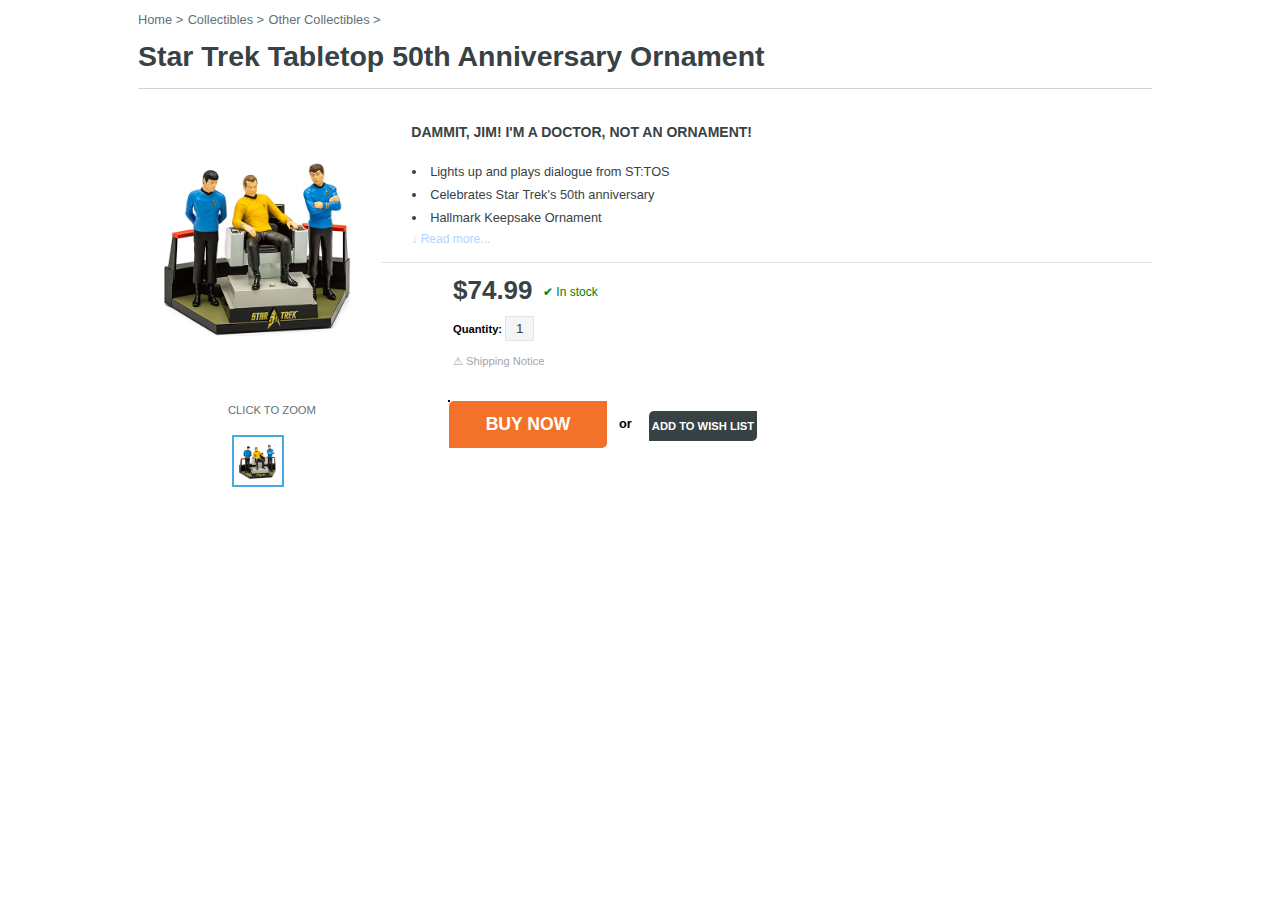
<file: geek/index.html>
<!DOCTYPE html>
<html lang="en">
<head>
    <meta charset="UTF-8">
    <title>Geek</title>
    <link rel="stylesheet" href="css/style.css">
    <meta name="viewport" content="width=device-width, initial-scale=1.0">
</head>
<body>
<div class="wrap">
    <div class="nav">
        <ul>
            <li><a href="#" title="Home   >">Home   ></a></li>
            <li><a href="#" title="Collectibles   >">Collectibles   ></a></li>
            <li><a href="#" title="Other Collectibles   >">Other Collectibles   ></a></li>
        </ul>
    </div>
    <header>
        <h1>Star Trek Tabletop 50th Anniversary Ornament</h1>
    </header>
    <div class="main">
        <div class="contain">
            <div id="img">
            <img src="images/1.jpg" alt="Star Trek Tabletop 50th Anniversary Ornament Main Image" id="simple" tabindex="0">
            </div>
            <div class="content">
                <a href="#simple" class="a1">CLICK TO ZOOM</a>
                <a href="#" ><img src="images/1.jpg" alt="Star Trek Tabletop 50th Anniversary Ornament Main Image" title="Star Trek Tabletop 50th Anniversary Ornament Main Image" class="wall"></a>
            </div>
            <h2>DAMMIT, JIM! I'M A DOCTOR, NOT AN ORNAMENT!</h2>
            <ul>
                <li>Lights up and plays dialogue from ST:TOS</li>
                <li>Celebrates Star Trek's 50th anniversary</li>
                <li>Hallmark Keepsake Ornament</li>
            </ul>

            <p class="line"> <a href="#" title="Read More" class="read" class="read">&#8595; Read more...</a></p>
        </div>
        <div class="price">
            <h3>$74.99</h3>
            <span class="symb">&#10004; In stock</span>
            <p class="quantity">
                Quantity:
                <input type="text" value="1">
            </p>
            <a href="#"><span>&#x26a0;</span> Shipping Notice</a>
        </div>
        <div class="buttons">
            <button class="buy">BUY NOW</button>
            <p class="or">or</p>
            <button class="wish">ADD TO WISH LIST</button>
        </div>
    </div>
</div>
</body>
</html>
</file>
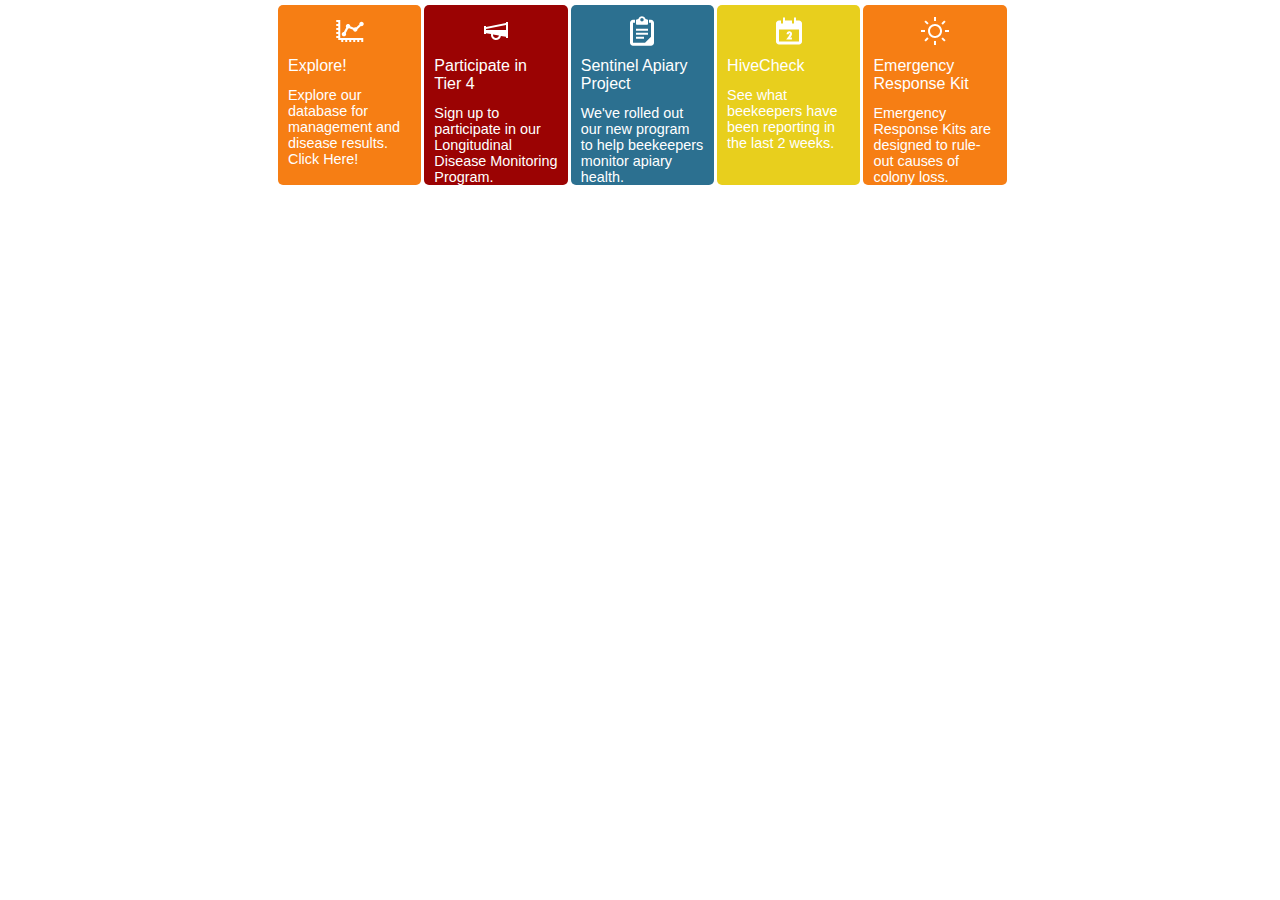
<file: bee/menu.html>
<!DOCTYPE html>
<html lang="en">
<head>
    <meta charset="UTF-8">
    <link rel="stylesheet" href="cssbee/style.css">
    <meta name="viewport" content="width=device-width, initial-scale=1.0">
    <title>Nav</title>
</head>
<body>
<div class="wrap">
        <ul>
            <li class="b1">
                <a href="#">
                    <img src="images/chart-line.svg" alt="">
                    <h3>Explore!</h3>
                    Explore our database for management and disease results. Click Here!
                </a>
            </li>
            <li class="b2">
                <a href="#">
                    <img src="images/audio-bullhorn.svg" alt="">
                    <h3>Participate in Tier 4</h3>
                    Sign up to participate in our Longitudinal Disease Monitoring Program.
                </a>
            </li>
            <li class="b3">
                <a href="#">
                    <img src="images/clipboard-doc.svg">
                    <h3>Sentinel Apiary Project</h3>
                    We've rolled out our new program to help beekeepers monitor apiary health.
                </a>
            </li>
            <li class="b4">
                <a href="#">
                    <img src="images/datetime-calendar-01.svg" alt="">
                    <h3>HiveCheck</h3>
                    See what beekeepers have been reporting in the last 2 weeks.
                </a>
            </li>
            <li class="b1 b5">
                <a href="#">
                    <img src="images/weather-sun.svg" alt="">
                    <h3>Emergency Response Kit</h3>
                    Emergency Response Kits are designed to rule-out causes of colony loss.
                </a>
            </li>

        </ul>
</div>
</body>
</html>
</file>
<file: geek/css/style.css>
* {
    margin: 0;
    padding: 0;
    box-sizing: border-box;
}

html {
    font-family: Tahoma, sans-serif;
    font-size: 100%;
}

h1, h2, h3, h4, h5, h6 {
    font-family: Lato,Helvetica,Arial,sans-serif;
    color: #384245;
}

header {
    font-size: 0.89rem;
    margin: 0 0 35px 0;
    border-bottom: 1px solid lightgray;
    padding-bottom: 15px;
}

h2 {
    font-size: 14px;
    padding-bottom: 20px;
}

.wrap {
    position: relative;
    max-width: 1200px;
    width: 80%;
    margin: 0 auto;
    padding: 0 0 50px 10px;
}



.nav ul li {
    display: inline-block;
    height: 40px;
    text-align: left;
    line-height: 40px;
    font-size: .8rem;
    text-decoration: none;
}

.nav ul li a {
    font-size: .8rem;
    text-decoration: none;
    color: #617179;;

}


#simple {
    float: left;
    margin: 0 30px 0 0;
    max-width: 24%;
    cursor: zoom-in;
    }

.contain li {
    display: list-item;
    font-size: .8rem;
    color: #384245;
    line-height: 23px;
    text-indent: 1px;
    list-style-position: inside;
}

.a1 {
    cursor: pointer;
}

.read {
    text-decoration: none;
    font-size: 12px;
    color: #b3d4fc;

}

.read:hover {
    color: #4b97f3;
}

.content {
    position: absolute;
    top: 400px;
    left: 100px;
}

.click {
    cursor: zoom-in;
    position: absolute;
    top: 430px;
    left: 90px;
}

#simple:focus {
    width:auto;
}

.content:active {
     display: block;
    width: 400px;
    height: 500px;
 }

.full:focus {
    display: block;
}
#simple[tabindex="0"]:focus {
    position: fixed;
    z-index: 10;
    top: 0;
    left: 0;
    bottom: 0;
    right: 0;
    width: auto;
    height: auto;
    max-width: 99%;
    max-height: 99%;
    margin: auto;
    transition: all ease 1s;
    cursor: zoom-out;
    opacity: 1;

}

.content .a1 {
    text-decoration: none;
    color: #617179;
    font-family: sans-serif;
    font-size:70%;
    cursor: zoom-in;
}

.wall {
    position: absolute;
    width: 52px;
    margin: 0 4%;
    top: 35px;
    display: block;
    border: 2px solid #48a9e0;
}

.line {
    border-bottom: 1px solid #dee4e7;
    width: 100%;
    padding-bottom: 15px;
}


.price {
    position: absolute;
    top: 275px;
    left: 325px;
}

.price h3 {
    font-weight:bold;
    font-family: Lato,Helvetica,Arial,sans-serif;
    font-size: 26px;
}

.symb {
    position: absolute;
    left: 90px;
    color: green;
    top: 10px;
    font-size: 12px;
    white-space: nowrap;
    font-family: sans-serif;
}
.quantity {
    margin: 10px 0 10px 0;
    font-size:.7rem;
    font-weight:bold;
    font-family: sans-serif;
}

.quantity input {
    display: inline-block;
    text-align: center;
    width: 29px;
    height: 25px;
    border-radius: 1px;
    border: 1px solid #dee4e7;
    background: #f3f5f6;
    color: #384245;
}
.price a {
    text-decoration: none;
    color: #a7a5a5;
    font-size:.7rem;
    font-family: sans-serif;
}

.buttons {
    position: absolute;
    top: 400px;
    left: 320px;
    border: 1px solid black;
    max-width:80%;
}

.buy {
    position: absolute;
    width: 158px;
    height: 47px;
    border: none;
    background: #f37229;
    border-radius: 5px 0 5px 0;
    color: #ffffff;
    font-size: 1.1rem;
    font-weight:bold;
    cursor: pointer;
}

.wish {
    position: absolute;
    left: 200px;
    top: 10px;
    width: 108px;
    height:30px;
    background: #384245;
    border-radius: 5px 0 5px 0;
    color: #ffffff;
    font-size: .7rem;
    font-weight:bold;
    cursor: pointer;
    border: none;
}

.or {
    position: absolute;
    left: 170px;
    top: 15px;
    font-family: sans-serif;
    font-size: .8rem;
    font-weight:bold;

}

.buy:hover {
    background-color: #f58f54;
}

.wish:hover {
    background: #4d5a5e;;
}

@media screen and (max-width: 768px) {

.simple2 {
    min-width:30%;
}
    .wrap {
        margin: 0;
        width: 100%;
    }
    header {
        text-align: center;
    }
    .price {
        display: block;
        position: absolute;
        left: 220px;
        top: 275px;
    }
    .content {
        width:auto;
        position: absolute;
        top: 300px;
        left: 30px;
    }

    .symb {
        position: absolute;
        left: 80px;
        color: green;
        top: 0px;
        font-size: 12px;
        white-space: nowrap;
        font-family: sans-serif;
    }
    .buttons {

        position: absolute;
        left: 220px;
        top: 395px;
    }
    .line {
        border-bottom: 1px solid #dee4e7;
        max-width: 100%;
    }
}

@media screen and (max-width: 640px) {

    html {
        font-size: 80%;
    }

    #simple {
        max-width: 30%;
    }

    .wrap {
        width: 100%;
        margin: 0;
    }

    .symb {
        position: absolute;
        left: 80px;
        color: green;
        top: 0px;
        font-size: 12px;
        white-space: nowrap;
        font-family: sans-serif;
    }

    header {
        text-align: center;
    }
    .price h3 {
        font-size:100%;
    }
    .price {
        display: block;
        position: absolute;
        left: 185px;
        top: 305px;

    }

    .content {
        width: auto;
        position: absolute;
        top: 300px;
        left: 30px;
    }

    .buttons {

        position: absolute;
        left: 170px;
        top: 390px;
    }

    .line {
        /*position: absolute;*/
        /*left: 175px;*/
        border-bottom: 1px solid #dee4e7;
        width: 100%;
    }

    .contain ul li {
        display: block;
        text-align: left;
        padding-left: 40px;
    }

    #simple[tabindex="0"]:focus {
        position: fixed;
        z-index: 10;
        top: 0;
        left: 0;
        bottom: 0;
        right: 0;
        width: auto;
        height: auto;
        max-width: 70%;
        max-height: 70%;
        margin: auto;
        transition: all ease 1s;
        cursor: zoom-out;
        opacity: 1;
    }
}

@media screen and (max-width: 480px) {
        html {
            font-size: 80%;
        }

        .wrap {
            width: 100%;
        }
        .price h3 {
            font-size:100%;
        }
        header {
            text-align: center;
        }
    .symb {
        position: absolute;
        left: 80px;
        color: green;
        top: 0px;
        font-size: 12px;
        white-space: nowrap;
        font-family: sans-serif;
    }
        .price {
            display: block;
            position: absolute;
            left: 180px;
            top: 305px;
        }
        .content {
            width:auto;
            position: absolute;
            top: 300px;
            left: 30px;
        }

        .buttons {
            position: absolute;
            left: 130px;
            top: 410px;

        }


        .line {

            border-bottom: 1px solid #dee4e7;
            width: 100%;
        }
        .contain ul li {
            display: block;
            text-align: left;
            padding-left: 40px;
        }
        #simple[tabindex="0"]:focus {
            position: fixed;
            z-index: 10;
            top: 0;
            left: 0;
            bottom: 0;
            right: 0;
            width: auto;
            height: auto;
            max-width: 70%;
            max-height: 70%;
            margin: auto;
            transition: all ease 1s;
            cursor: zoom-out;
            opacity: 1;
        }
}
</file>
<file: bee/cssbee/style.css>
*{
    margin: 0;
    padding: 0;
    box-sizing: border-box;
}

html{
    font-family: sans-serif;
    font-size: 100%;
}

h1,h2,h3,h4,h5 {
    font-family: sans-serif;
    font-size: 1rem;
    font-weight: normal;
    padding-bottom: 12px;
}

.wrap {
    margin: 0 auto;
    max-width: 1200px;
    width: 80%;
    min-height: 500px;
}

.wrap ul {
    position: relative;
    left: 150px;
}
.b1, .b2, .b3, .b4 {
    padding: 0 10px 0;
    margin: 5px 3px 0 0;
    float: left;
    display: block;
    width: 14%;
    height: 180px;
    font-size: .9rem;
    font-weight: 500;
    border-radius: 5px;
    color: #ffffff;
}

img {
    margin: 0 auto;
    display: block;
    text-align: center;
    padding: 10px 0 10px 0;
}


.wrap ul li a {
    display: block;
    height: 100%;
    text-decoration: none;
    color: #ffffff;
}

.b1 {
    background: #f67e14;
}

.b2 {
    background: #9b0303;
}

.b3 {
    background: #2c7090;
}

.b4 {
    background: rgba(232,207,29,1);
}

@media screen and (max-width: 768px) {
html {
    font-size:85%;
}
    .wrap ul {
        left: -2px;
    }

    h1,h2,h3,h4,h5 {
        font-family: sans-serif;
        font-size: 110%;
        font-weight: normal;
        padding-bottom: 12px;
    }
    .wrap ul li {
        margin: 15px 0px 1px 5px;
        /*display: block;*/
        width: 19%;
        text-align: left;
        padding-left: 9px;

        /*min-height: 220px;*/
    }
    .b1, .b2, .b3, .b4 {
        padding: 0 10px 0;
        margin: 5px 3px 0 0;
        float: left;
        display: block;
        width: 19.5%;
        max-height: 220px;
        height: 200px;
        font-size: .9rem;
        font-weight: 500;
        border-radius: 5px;
        color: #ffffff;
    }
}

@media screen and (max-width: 640px) {
    html {
        font-size:90%;
    }

    .b1, .b2, .b3, .b4 {
        padding: 0 10px 0;
        margin: 5px 3px 0 0;
        display: block;
        width: 19%;
        max-height: 200px;
        height: 195px;
        font-size: .9rem;
        font-weight: 500;
        border-radius: 5px;
        color: #ffffff;
    }
    .wrap ul li {
        margin: 7px 0px 3px 13px;
        display: block;
        width: 30%;
        text-align: left;
        padding-left: 9px;
    }
}

@media screen and (max-width: 480px) {
    html {
        font-size:85%;
    }
    .b1, .b2, .b3, .b4 {
        padding: 0 10px 0;
        margin: 5px 3px 0 0;
        display: block;
        width: 19%;
        min-height: 100px;
        height: 90px;
        font-size: .9rem;
        font-weight: 500;
        border-radius: 5px;
        color: #ffffff;
    }
    .wrap ul li {
        margin: 1px 0px 3px 13px;
        display: block;
        width: 70%;
        text-align: left;

    }
.wrap ul li img {
    padding: 0;
}

}
</file>
